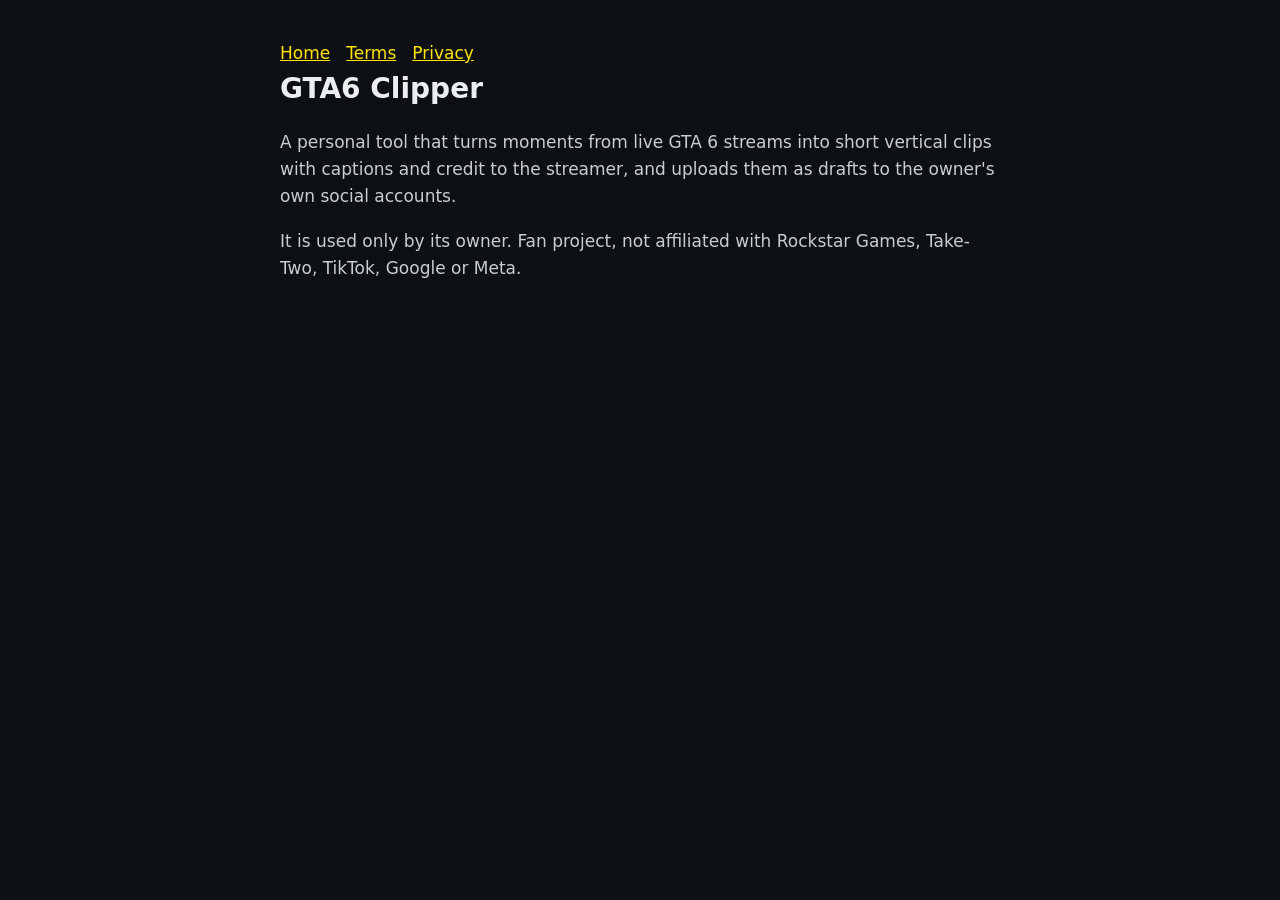
<file: index.html>
<!doctype html><html lang="en"><head><meta charset="utf-8"><meta name="viewport" content="width=device-width,initial-scale=1">
<title>GTA6 Clipper</title><link rel="stylesheet" href="style.css"></head><body><main>
<nav><a href="./">Home</a><a href="terms.html">Terms</a><a href="privacy.html">Privacy</a></nav>
<h1>GTA6 Clipper</h1>
<p>A personal tool that turns moments from live GTA 6 streams into short vertical clips with captions and credit to the streamer, and uploads them as drafts to the owner's own social accounts.</p>
<p>It is used only by its owner. Fan project, not affiliated with Rockstar Games, Take-Two, TikTok, Google or Meta.</p>
</main></body></html>
</file>
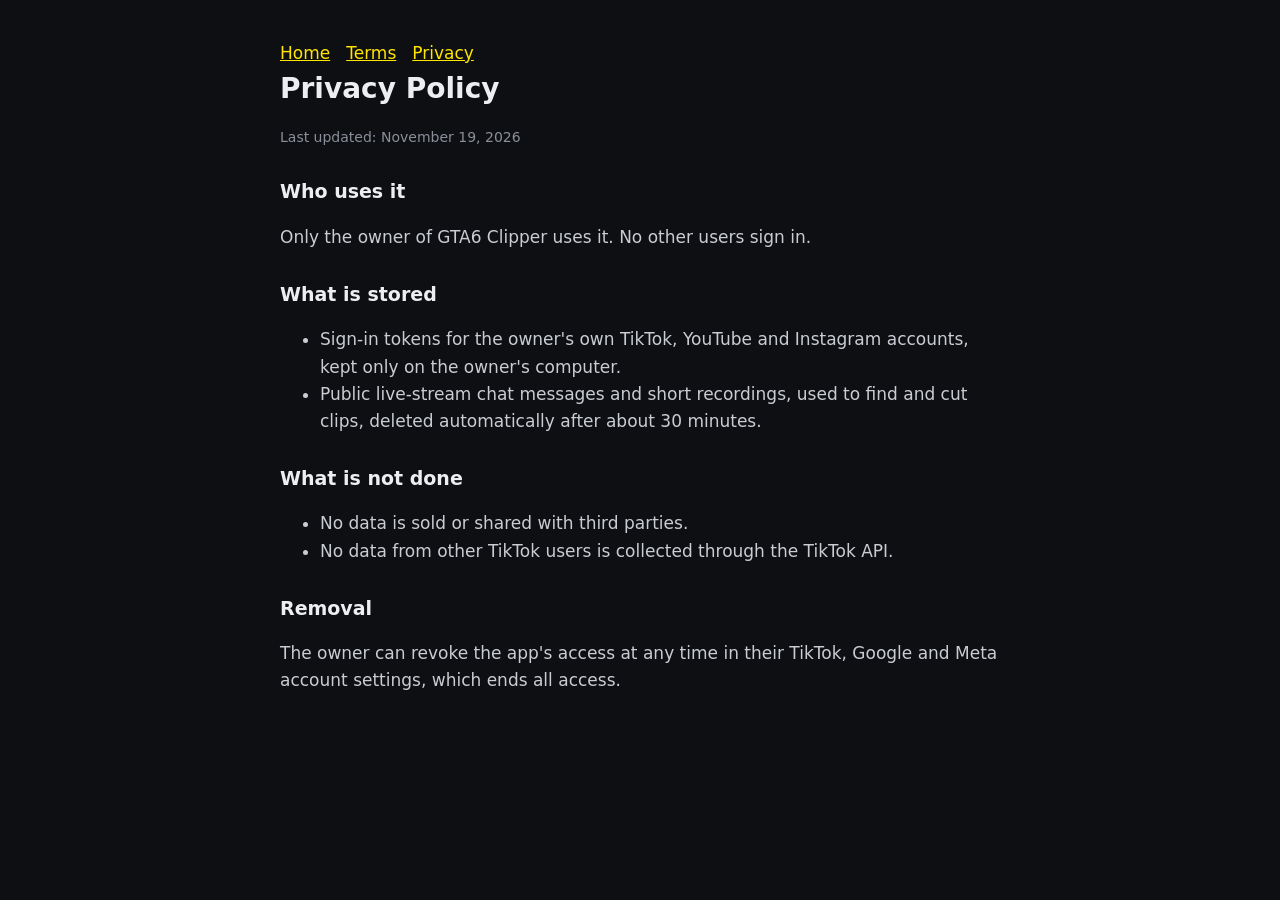
<file: privacy.html>
<!doctype html><html lang="en"><head><meta charset="utf-8"><meta name="viewport" content="width=device-width,initial-scale=1">
<title>Privacy Policy</title><link rel="stylesheet" href="style.css"></head><body><main>
<nav><a href="./">Home</a><a href="terms.html">Terms</a><a href="privacy.html">Privacy</a></nav>
<h1>Privacy Policy</h1><p class="muted">Last updated: November 19, 2026</p>
<h2>Who uses it</h2><p>Only the owner of GTA6 Clipper uses it. No other users sign in.</p>
<h2>What is stored</h2><ul><li>Sign-in tokens for the owner's own TikTok, YouTube and Instagram accounts, kept only on the owner's computer.</li><li>Public live-stream chat messages and short recordings, used to find and cut clips, deleted automatically after about 30 minutes.</li></ul>
<h2>What is not done</h2><ul><li>No data is sold or shared with third parties.</li><li>No data from other TikTok users is collected through the TikTok API.</li></ul>
<h2>Removal</h2><p>The owner can revoke the app's access at any time in their TikTok, Google and Meta account settings, which ends all access.</p>
</main></body></html>
</file>
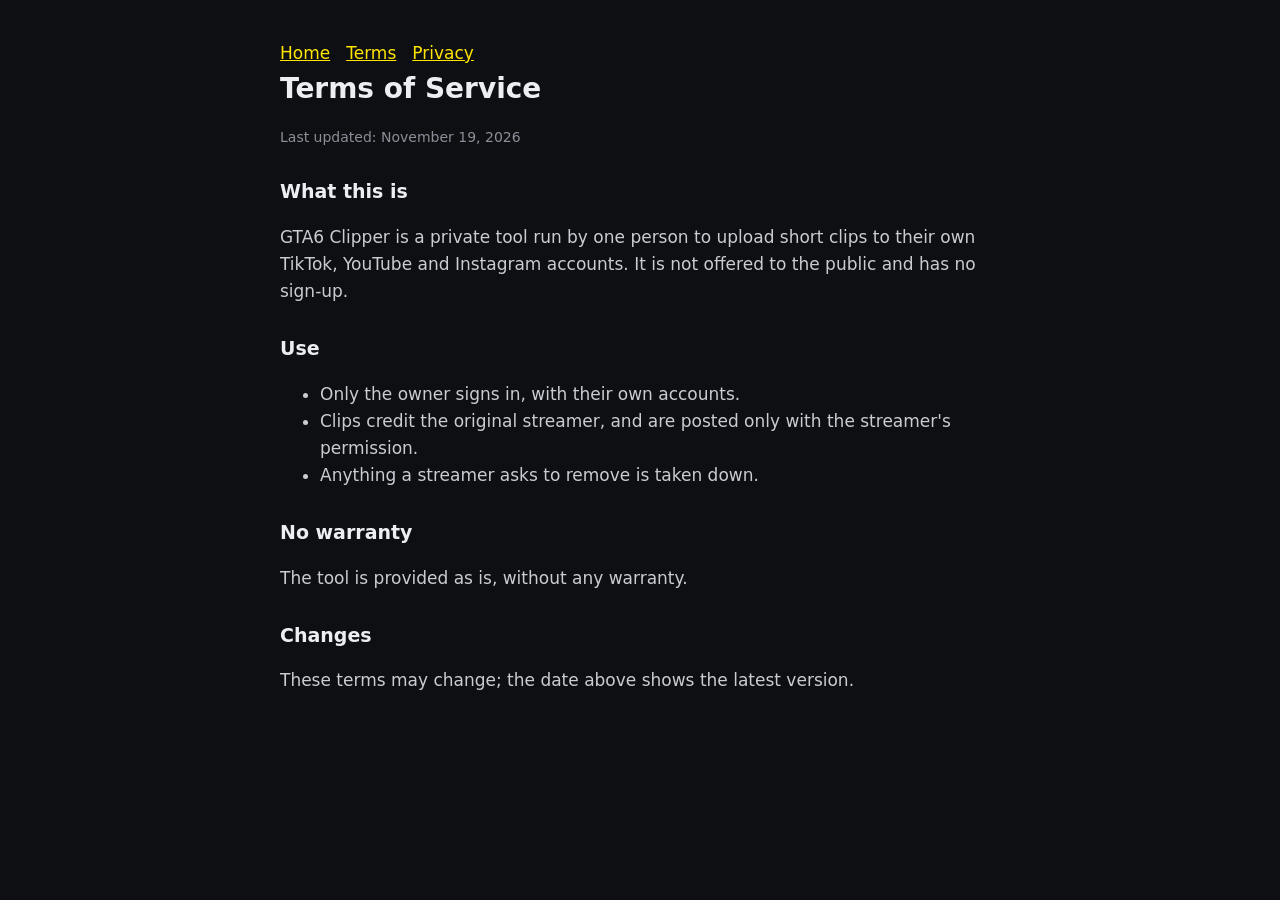
<file: terms.html>
<!doctype html><html lang="en"><head><meta charset="utf-8"><meta name="viewport" content="width=device-width,initial-scale=1">
<title>Terms of Service</title><link rel="stylesheet" href="style.css"></head><body><main>
<nav><a href="./">Home</a><a href="terms.html">Terms</a><a href="privacy.html">Privacy</a></nav>
<h1>Terms of Service</h1><p class="muted">Last updated: November 19, 2026</p>
<h2>What this is</h2><p>GTA6 Clipper is a private tool run by one person to upload short clips to their own TikTok, YouTube and Instagram accounts. It is not offered to the public and has no sign-up.</p>
<h2>Use</h2><ul><li>Only the owner signs in, with their own accounts.</li><li>Clips credit the original streamer, and are posted only with the streamer's permission.</li><li>Anything a streamer asks to remove is taken down.</li></ul>
<h2>No warranty</h2><p>The tool is provided as is, without any warranty.</p>
<h2>Changes</h2><p>These terms may change; the date above shows the latest version.</p>
</main></body></html>
</file>
<file: style.css>
body{margin:0;background:#0e0f12;color:#eceef2;font:17px/1.6 system-ui,"Segoe UI",sans-serif}
main{max-width:720px;margin:auto;padding:40px 16px}h1{font-size:28px;margin:0 0 8px}h2{font-size:19px;margin-top:28px}
a{color:#ffe500}p,li{color:#c9ccd3}.muted{color:#8a8f99;font-size:14px}nav a{margin-right:16px}
</file>
